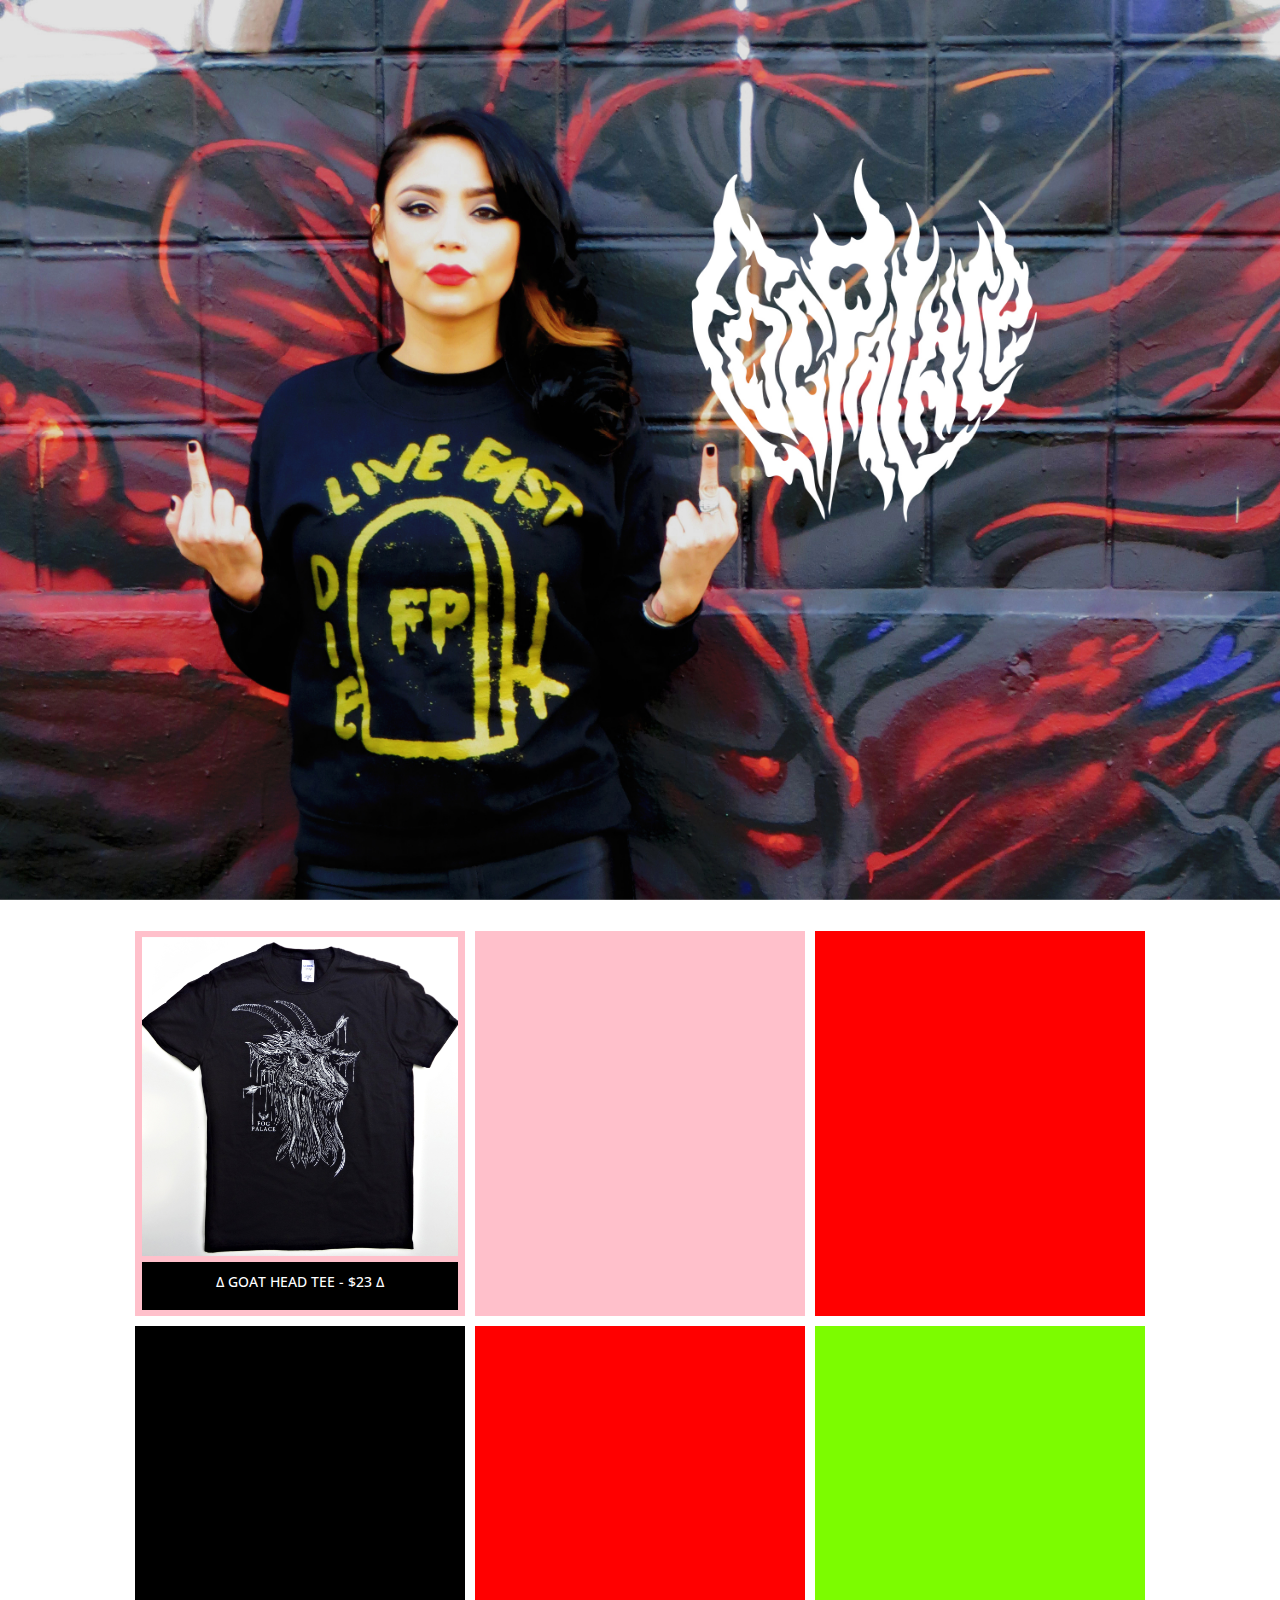
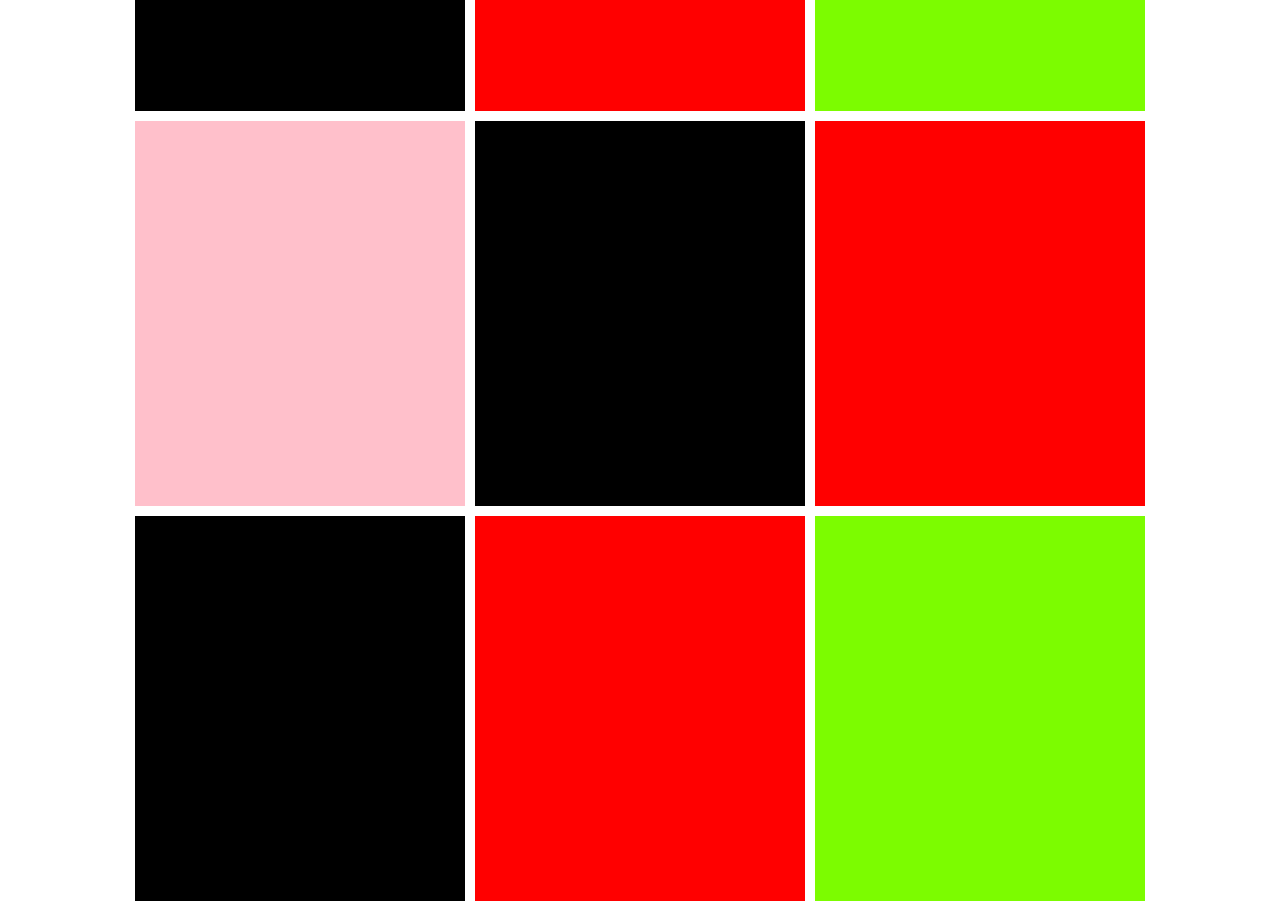
<file: index.html>
<!DOCTYPE html>
<html>
  <head>
  <meta charset="utf-8">
  <meta name="viewport" content="width=device-width, initial-scale=1, minimum-scale=1"/>
  <!-- <meta name="description" content="Steel artwork, Printmaking and Photography by Portland, Oregon artist Garrett Price"> -->
  <link href="https://fonts.googleapis.com/css?family=Open+Sans:400,600,700,800" rel="stylesheet">
  <link rel="stylesheet" href="CSS/styles.css" media="screen">
  <script src="JS/jquery-3.1.1.min.js" type="text/javascript"></script>
  <script src="JS/scripts.js" type="text/javascript"></script>
  <link href="CSS/bootstrap.min.css" rel="stylesheet">
  <script src="JS/bootstrap.min.js" rel="text/javascript"></script>
  <title>fogpalace.com</title>
  </head>
  <body>

    <div id="carouselHacked" class="carousel slide carousel-fade" data-ride="carousel">

     <!-- Wrapper for slides -->
     <div class="carousel-inner" role="listbox">
         <div class="item active">
             <div class="carousel-caption">
             <!-- caption 1 -->
             </div>
         </div>
         <div class="item">
             <div class="carousel-caption">
                 <!-- caption 2 -->
             </div>
         </div>
         <div class="item">
             <div class="carousel-caption">
                 <!-- caption 3 -->
             </div>
         </div>
     </div>

     <!-- Controls -->
     <a class="carousel-control" href="#carouselHacked" role="button" data-slide="prev">
     </a>
     <a class="carousel-control" href="#carouselHacked" role="button" data-slide="next">
     </a>
 </div>

 <div id="container">
   <div id="item1">
     <div class="product_image">
       <!-- <img src="IMG/GoatHead_125.jpg" alt="Goat Head T shirt by Fog Palace"> -->
     </div>
     <div class="product_info">
       <h5>∆ GOAT HEAD TEE - $23 ∆</h5>
     </div>
   </div>
   <div id="item1">
   </div>
   <div id="item3">
   </div>
   <div id="item4">
   </div>
   <div id="item5">
   </div>
   <div id="item6">
   </div>
   <div id="item1">
   </div>
   <div id="item2">
   </div>
   <div id="item3">
   </div>
   <div id="item4">
   </div>
   <div id="item5">
   </div>
   <div id="item6">
   </div>
 </div>




    <!-- ETSY API SHIZZLE -->
    <!-- <div id="image">
    </div>
    <div class="container">
      <div id="shop">
      </div>
    </div> -->

  </body>
</html>
</file>
<file: CSS/styles.css>
/*body {
    background-color: #A9A7A7;
}*/

* {
  font-family: 'Open Sans', sans-serif;

}
/*CAROUSEL STYLES*/
html,
    body,
    .carousel,
    .carousel-inner,
    .carousel-inner .item {
      height: 100%;
    }

    .item:nth-child(1) {
      background-image: url("../IMG/carousel_image_1.jpg") ;
      background-size: cover;
      background-repeat: no-repeat;
      background-position: top;
    }

    .item:nth-child(2) {
      background-image: url("../IMG/carousel_image_2.jpg") ;
      background-size: cover;
      background-repeat: no-repeat;
      background-position: top;
    }

    @media (max-width: 1900px) {
      .item:nth-child(2) {
        background-image: url("../IMG/carousel_image_5.jpg") ;
        background-position: center;
      }
    }

    @media (max-width: 900px) {
      .item:nth-child(2) {
        background-image: url("../IMG/carousel_image_4.jpg") ;
      }
    }

    .item:nth-child(3) {
      background-image: url("../IMG/carousel_image_3.jpg") ;
      background-size: cover;
      background-repeat: no-repeat;
      background-position: center;
    }


.carousel-fade .carousel-inner .item {
  opacity: 0;
  transition-property: opacity;
}

.carousel-fade .carousel-inner .active {
  opacity: 1;
}

.carousel-fade .carousel-inner .active,
.carousel-fade .carousel-inner .active {
  left: 0;
  opacity: 0;
  z-index: 1;
}

.carousel-fade .carousel-inner .next.left,
.carousel-fade .carousel-inner .prev.right {
  opacity: 1;
}

.carousel-fade .carousel-control {
  z-index: 2;
}

/*
WHAT IS NEW IN 3.3: "Added transforms to improve carousel performance in modern browsers."
now override the 3.3 new styles for modern browsers & apply opacity
*/
@media all and (transform-3d), (-webkit-transform-3d) {
    .carousel-fade .carousel-inner > .item.next,
    .carousel-fade .carousel-inner > .item.active.right {
      opacity: 0;
      -webkit-transform: translate3d(0, 0, 0);
              transform: translate3d(0, 0, 0);
    }
    .carousel-fade .carousel-inner > .item.prev,
    .carousel-fade .carousel-inner > .item.active.left {
      opacity: 0;
      -webkit-transform: translate3d(0, 0, 0);
              transform: translate3d(0, 0, 0);
    }
    .carousel-fade .carousel-inner > .item.next.left,
    .carousel-fade .carousel-inner > .item.prev.right,
    .carousel-fade .carousel-inner > .item.active {
      opacity: 1;
      -webkit-transform: translate3d(0, 0, 0);
              transform: translate3d(0, 0, 0);
    }
}
/*END CAROUSEL STYLES*/

/*START STORE SECTION*/
#container {
  width: 100%;
  height: 500px;
  display: inline-flex;
  justify-content: center;
  flex-wrap: wrap;
  margin-top: 2%;
  align-items: stretch;

}

#item1 {
  /*background-color: red;*/
  width: 330px;
  height: 385px;
  margin: 5px 5px 5px 5px;
  background-size:cover;
  background-position: center;
  background-color: pink;



}

.product_image {
  height: 83%;
  width: 96%;
  background-image:url("../IMG/GoatHead_125.jpg");
  background-size: cover;
  background-position: center;
  margin: 0 auto;
  margin-top: 6px;

}

.product_info {
  height: 12.5%;
  width: 96%;
  background-color: black;
  margin: 0 auto;
  margin-top: 6px;
  text-align: center;
  padding: 2px 2px 2px 2px;

}

.product_info h5 {
  color: white;
}

#item2 {
  background-color: black;
  width: 330px;
  height: 385px;
  margin: 5px 5px 5px 5px;
}

#item3 {
  background-color: red;
  width: 330px;
  height: 385px;
  margin: 5px 5px 5px 5px;
}

#item4 {
  background-color: black;
  width: 330px;
  height: 385px;
  margin: 5px 5px 5px 5px;
}

#item5 {
  background-color: red;
  width: 330px;
  height: 385px;
  margin: 5px 5px 5px 5px;
}
#item6 {
  background-color: lawngreen;
  width: 330px;
  height: 385px;
  margin: 5px 5px 5px 5px;
}
/*END STORE SECTION*/

/*START ITEM FULLVIEW STYLES*/

.item_fullview_header {
  max-width: 100vw;
  height: 200px;
  background-image: url("../IMG/banner_skulls_3000.jpg");
  background-repeat: no-repeat;
  background-size: cover;
  /*display: inline-flex;
  justify-content: center;
  flex-wrap: wrap;
  margin-top: 2%;
  align-items: stretch;*/

}

.item_fullview_navigation {
  text-align: center;
  padding-top: 160px;

}

.item_fullview_navigation a {
  color: black;
  font-size: 20pt;
  background-color: white;

}


.item_fullview_container {
  /*width: 90%;*/
  height: 750px;
  /*display: inline-flex;*/
  /*margin: 0 auto;*/
  display: flex;
  flex-wrap: wrap;
  /*margin-top: 2%;*/
  justify-content: center;
}

@media (max-width: 899px) {
  .item_fullview_container {
    height: 950px;
    }
  }

.item_fullview_container_left {
  width: 625px;
  /*background-color: silver;*/
}

.item_fullview_image {
  width: 575px;
  height: 600px;
  background-color: black;
  background-image: url("../IMG/GoatHead_125.jpg");
  background-size: 575px 600px;
  background-position: center;
  margin: 0 auto;
  margin-top: 20px;
  /*margin-bottom: 20px;*/
}

@media (max-width: 555px) {
  .item_fullview_image {
    width: 250px;
    height: 400px;
  }
}

.item_fullview_container_right {
  width: 275px;
  /*background-color: darkgray;*/
  /*padding: 20px 20px 0px 20px;*/
}

@media (max-width: 899px) {
  .item_fullview_container_right {
    width: 500px;
    /*background-color: pink;*/
  }
}

.item_details {
margin: 20px;

}
@media (max-width: 899px) {
  .item_details {
    /*margin: 10px;*/
  }

}

ul {
    /*list-style:none;*/
    padding-left: 20px;
}​

.button {
  width: 225px;
  height: 50px;
  /*background-color: slategray;*/
  margin: 0 auto;
  margin-top: 40px;
  border: 2px solid slategray;
}
@media (max-width: 899px) {
  .button {
    width: 70%;
    margin: 0 auto;
    display: block;
  }
}


.item_fullview_footer {
  height: 50px;
  width: 100vw;
  border-top: 2px solid silver;
  margin-top: 40px;
}


/*END ITEM FULL VIEW STYLES*/

/*ETSY API STYLES*/
/*#shop {
  height: 100%;
  width: 1240px;
  flex-wrap: wrap;
  margin-right: 0;

}*/

/*#container {
  width: 100vw;
  height: 2000px;
}*/

/*#image {
  background-image: url("../IMG/LiveFastDie_AD.jpg");
  background-repeat: no-repeat;

  margin-top: 10%;
  width:100%;
  height: 1240px;
  background-size: cover;
}*/



/*@media (max-width: 505px) {
  #image {
    background-image: url("../IMG/Flux_Icon_Live_300_rounded.png");
    background-repeat: no-repeat;
    height: 300px;
    width: 300px;
  }
}*/
</file>
